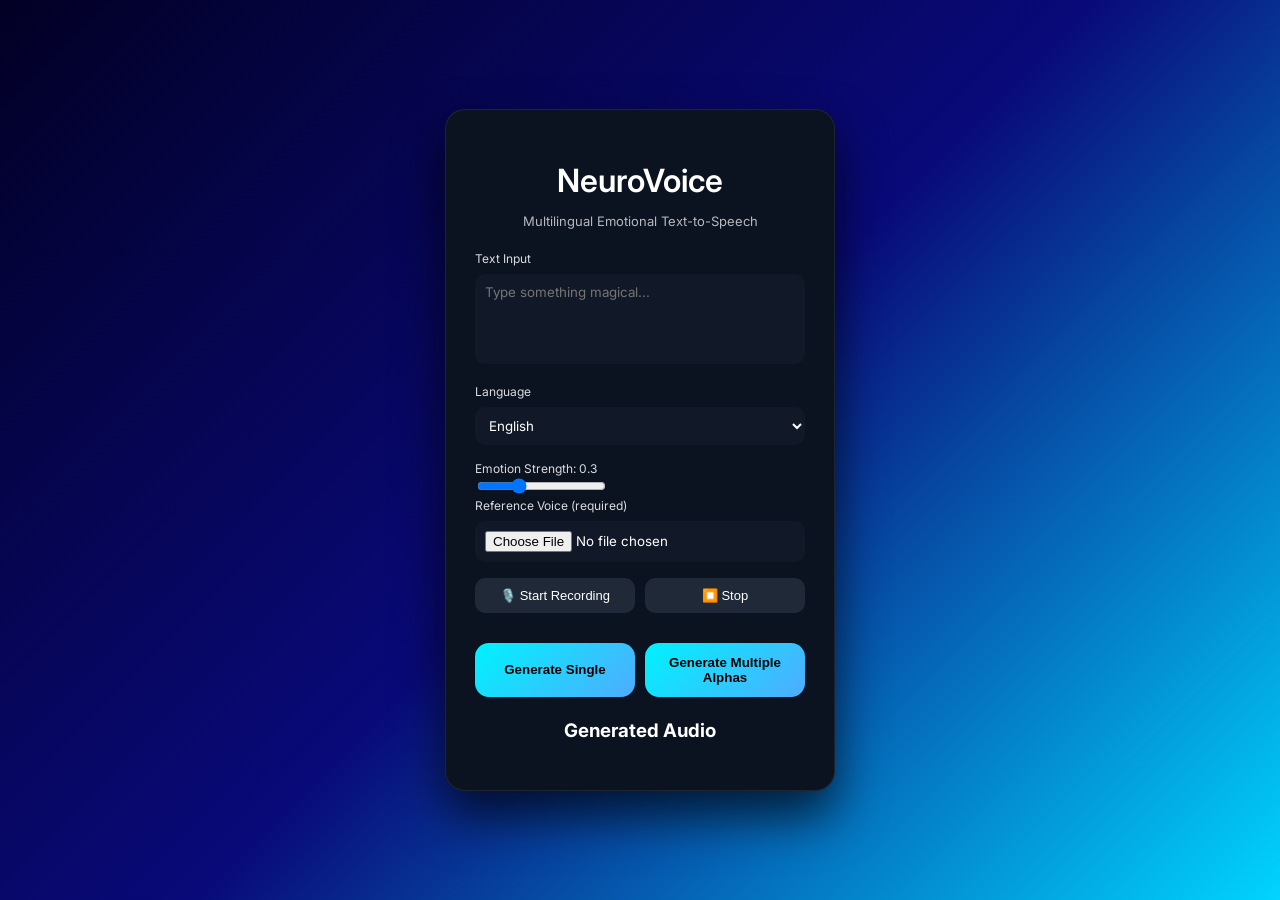
<file: NeuroVoice/Frontend/UI/index.html>
<!DOCTYPE html>
<html lang="en">
<head>
  <meta charset="UTF-8" />
  <title>NeuroVoice</title>
  <meta name="viewport" content="width=device-width, initial-scale=1.0" />
  <link rel="stylesheet" href="styles.css" />
</head>
<body>

  <div class="card">
    <h1>NeuroVoice</h1>
    <p class="subtitle">Multilingual Emotional Text-to-Speech</p>

    <!-- TEXT INPUT -->
    <label for="text">Text Input</label>
    <textarea id="text" placeholder="Type something magical..."></textarea>

    <!-- LANGUAGE -->
    <label for="language">Language</label>
    <select id="language">
      <option value="en">English</option>
      <option value="pt">Portuguese</option>
      <option value="ja">Japanese</option>
      <option value="de">German</option>
      <option value="es">Spanish</option>
      <option value="fr">French</option>
    </select>

    <!-- EMOTION STRENGTH (ALPHA) -->
    <label for="alpha">Emotion Strength: <span id="alphaValue">0.3</span></label>
    <input type="range" id="alpha" min="0" max="1" step="0.1" value="0.3" 
           oninput="document.getElementById('alphaValue').textContent = this.value">

    <!-- REFERENCE VOICE (MANDATORY) -->
    <label>Reference Voice (required)</label>

    <!-- Upload -->
    <input type="file" id="audio" accept=".wav,.mp3" />

    <!-- Mic Recording -->
    <div class="mic-controls">
      <button type="button" onclick="startRecording()">🎙️ Start Recording</button>
      <button type="button" onclick="stopRecording()">⏹️ Stop</button>
    </div>

    <p id="recordingStatus" class="status-text"></p>

    <!-- GENERATE -->
    <div class="generate-controls">
      <button class="generate-btn" onclick="generateSingle()">Generate Single</button>
      <button class="generate-btn secondary" onclick="generateMultiple()">Generate Multiple Alphas</button>
    </div>

    <!-- LOADING INDICATOR -->
    <div id="loading" class="loading" style="display: none;">
      <div class="spinner"></div>
      <p>Generating emotion-aware speech...</p>
    </div>

    <!-- OUTPUT -->
    <div class="output">
      <h3>Generated Audio</h3>
      <div id="audioContainer"></div>
    </div>
  </div>

  <script src="script.js"></script>
</body>
</html>
</file>
<file: NeuroVoice/Frontend/UI/styles.css>
@import url('https://fonts.googleapis.com/css2?family=Inter:wght@300;400;600&display=swap');

* {
  box-sizing: border-box;
}

body {
  margin: 0;
  font-family: 'Inter', sans-serif;
  min-height: 100vh;
  background: linear-gradient(135deg, #020024, #090979, #00d4ff);
  display: flex;
  justify-content: center;
  align-items: center;
  color: white;
}

.card {
  width: 390px;
  padding: 30px;
  border-radius: 20px;
  background: #0b1220;
  box-shadow:
    0 25px 50px rgba(0,0,0,0.7),
    inset 0 0 0 1px rgba(255,255,255,0.08);
}

h1 {
  text-align: center;
  margin-bottom: 6px;
  font-weight: 600;
}

.subtitle {
  text-align: center;
  font-size: 13px;
  opacity: 0.7;
  margin-bottom: 22px;
}

label {
  font-size: 12px;
  opacity: 0.85;
  display: block;
}

textarea,
select,
input[type="file"] {
  width: 100%;
  padding: 10px;
  margin: 8px 0 16px;
  border-radius: 10px;
  border: none;
  background: #111827;
  color: white;
  font-family: inherit;
}

textarea {
  height: 90px;
  resize: none;
}

.mic-controls {
  display: flex;
  gap: 10px;
  margin-bottom: 10px;
}

.mic-controls button {
  flex: 1;
  padding: 10px;
  border-radius: 10px;
  border: none;
  background: #1f2937;
  color: white;
  cursor: pointer;
  font-size: 13px;
}

.mic-controls button:hover {
  background: #374151;
}

.status-text {
  font-size: 12px;
  opacity: 0.7;
  margin-bottom: 14px;
}

.generate-controls {
  display: flex;
  gap: 10px;
  margin: 20px 0;
}

.generate-btn {
  width: 100%;
  padding: 12px;
  border-radius: 14px;
  border: none;
  background: linear-gradient(135deg, #00f2fe, #4facfe);
  color: black;
  font-weight: 600;
  cursor: pointer;
  margin-top: 10px;
}

.generate-btn:hover {
  opacity: 0.9;
}

.output {
  margin-top: 22px;
  text-align: center;
}

audio {
  width: 100%;
  margin-bottom: 8px;
}

a {
  font-size: 13px;
  color: #4facfe;
  text-decoration: none;
}

/* Status text */
.status-text {
  font-size: 12px;
  opacity: 0.7;
  margin-bottom: 14px;
}
</file>
